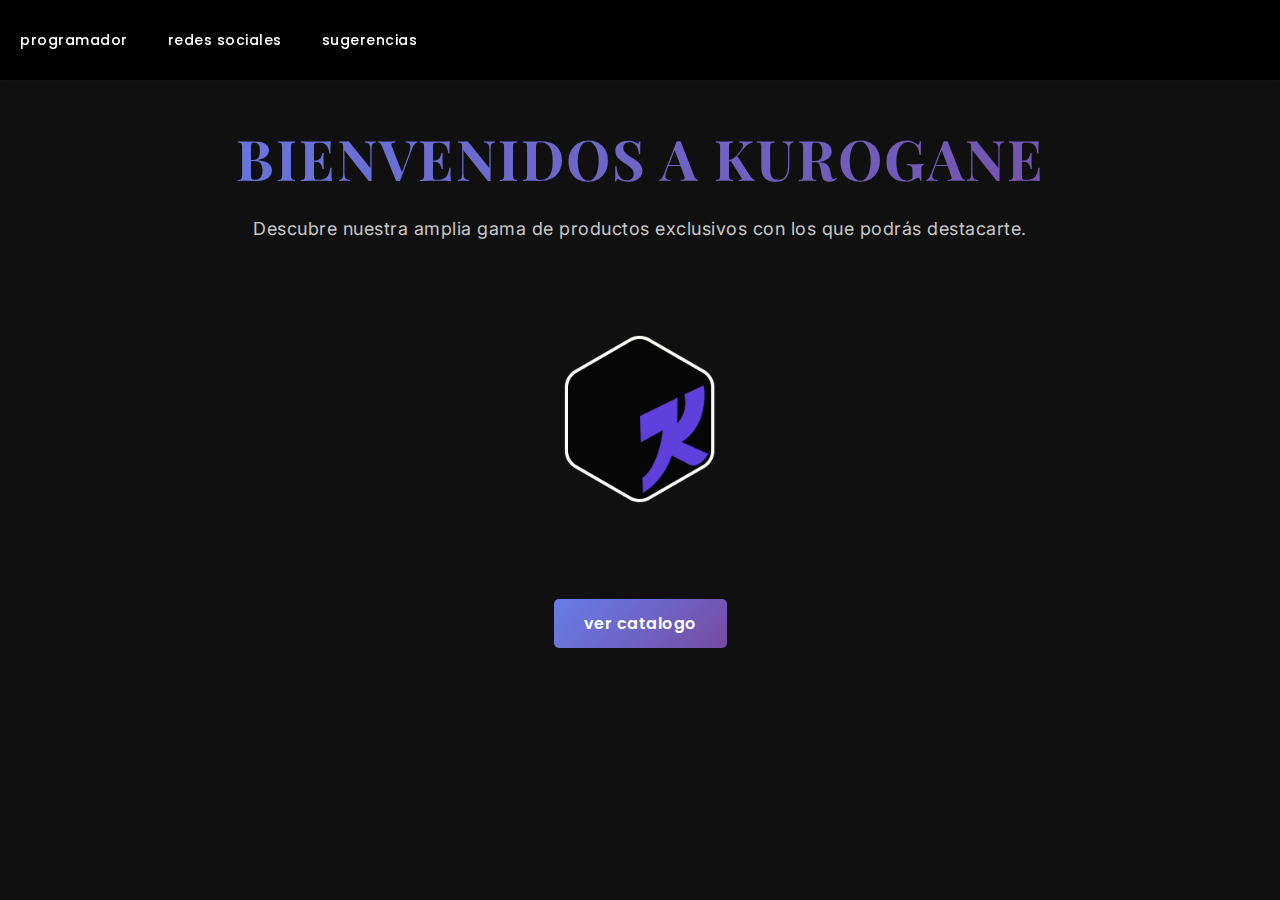
<file: main-containt/index.html>
<!DOCTYPE html>
<html lang="es">
<head>
    <meta charset="UTF-8">
    <meta name="viewport" content="width=device-width, initial-scale=1.0">
    <title>Kurogane</title>
    <link rel="stylesheet" href="../css/styles.css">
    <link rel="stylesheet" href="../css/buttons.css">
    <link rel="stylesheet" href="../css/products.css">
</head>
<body>
    <topbar>
        <input button type="button" value="programador" onclick="window.location.href='https://github.com/SantiBarone'">
        <input button type="button" value="redes sociales" onclick="window.location.href='https://www.instagram.com/_santi.barone_'">
        <input button type="button" value="sugerencias" onclick="window.location.href='https://docs.google.com/forms/d/e/1FAIpQLSeP3cc45g-w4Sb13Xiv4lrL4J3wJnt2VwRmiF7TA0jxYQt3zQ/viewform?usp=publish-editor'">
    </topbar>
    <div>
        <h1>Bienvenidos a Kurogane</h1>
        <p>Descubre nuestra amplia gama de productos exclusivos con los que podrás destacarte.</p>
        <img src="../img/logo caja.png" alt="Kurogane Logo">
        <input type="button" value="ver catalogo" onclick="window.location.href='catalogo.html'">
    </div>
</body>
</html>
</file>
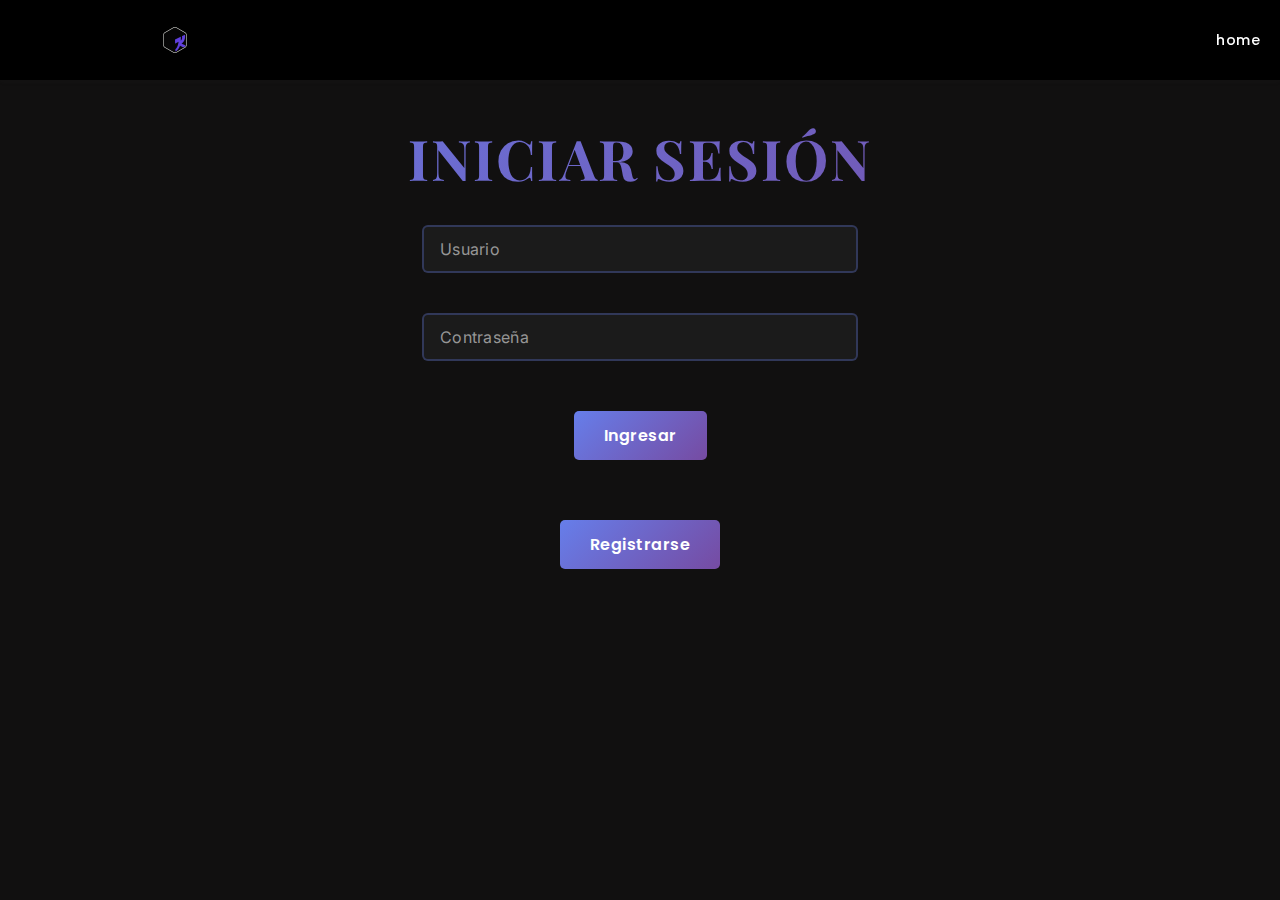
<file: login.html>
<!DOCTYPE html>
<html lang="es">
<head>
    <meta charset="UTF-8">
    <meta name="viewport" content="width=device-width, initial-scale=1.0">
    <title>Kurogane - Login</title>
    <link rel="stylesheet" href="css/styles.css">
    <link rel="stylesheet" href="css/buttons.css">
    <link rel="stylesheet" href="css/forms.css">
</head>
<body>
    <topbar>
        <img src="./img/logo caja.png" alt="Kurogane Logo">
        <input button type="button" value="home" onclick="window.location.href='main-containt/index.html'">
    </topbar>
    <div>
        <h1>Iniciar Sesión</h1>
        <div class="form-container">
            <input type="text" id="usuario" placeholder="Usuario" required>
            <input type="password" id="contraseña" placeholder="Contraseña" required>
            <input type="button" value="Ingresar" onclick="handleLogin()">
            <input type="button" value="Registrarse" onclick="window.location.href='register.html'">
        </div>
    </div>

    <script src="js/index.js"></script>
</body>
</html>
</file>
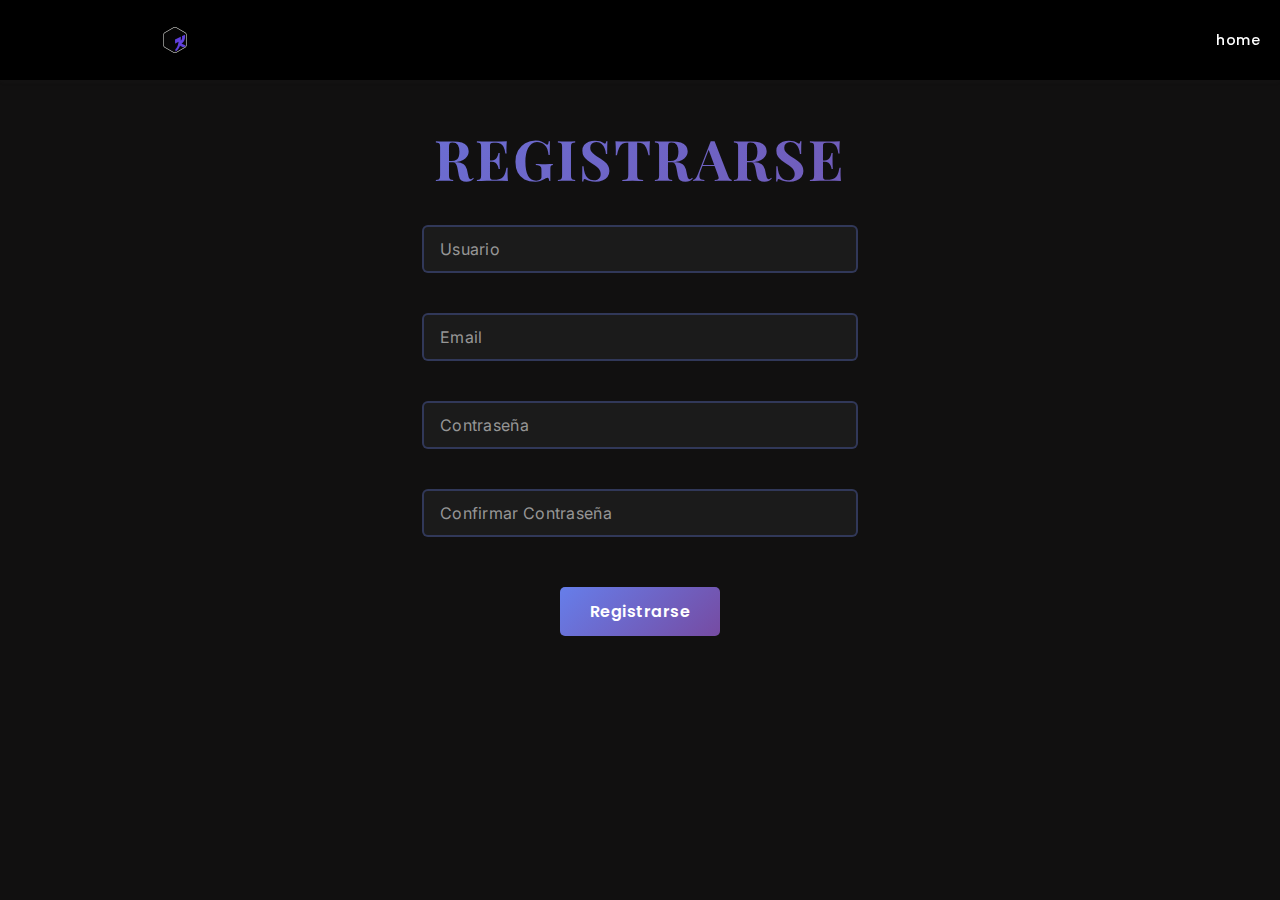
<file: register.html>
<!DOCTYPE html>
<html lang="es">
<head>
    <meta charset="UTF-8">
    <meta name="viewport" content="width=device-width, initial-scale=1.0">
    <title>Kurogane - Registro</title>
    <link rel="stylesheet" href="css/styles.css">
    <link rel="stylesheet" href="css/buttons.css">
    <link rel="stylesheet" href="css/forms.css">
</head>
<body>
    <topbar>
        <img src="./img/logo caja.png" alt="Kurogane Logo">
        <input button type="button" value="home" onclick="window.location.href='main-containt/index.html'">
    </topbar>
    <div>
        <h1>Registrarse</h1>
        <div class="form-container">
            <input type="text" id="usuarioReg" placeholder="Usuario" required>
            <input type="email" id="email" placeholder="Email" required>
            <input type="password" id="contraseñaReg" placeholder="Contraseña" required>
            <input type="password" id="confirmarContraseña" placeholder="Confirmar Contraseña" required>
            <input type="button" value="Registrarse" onclick="handleRegister()">
        </div>

    <script src="js/index.js"></script>
</body>
</html>
</file>
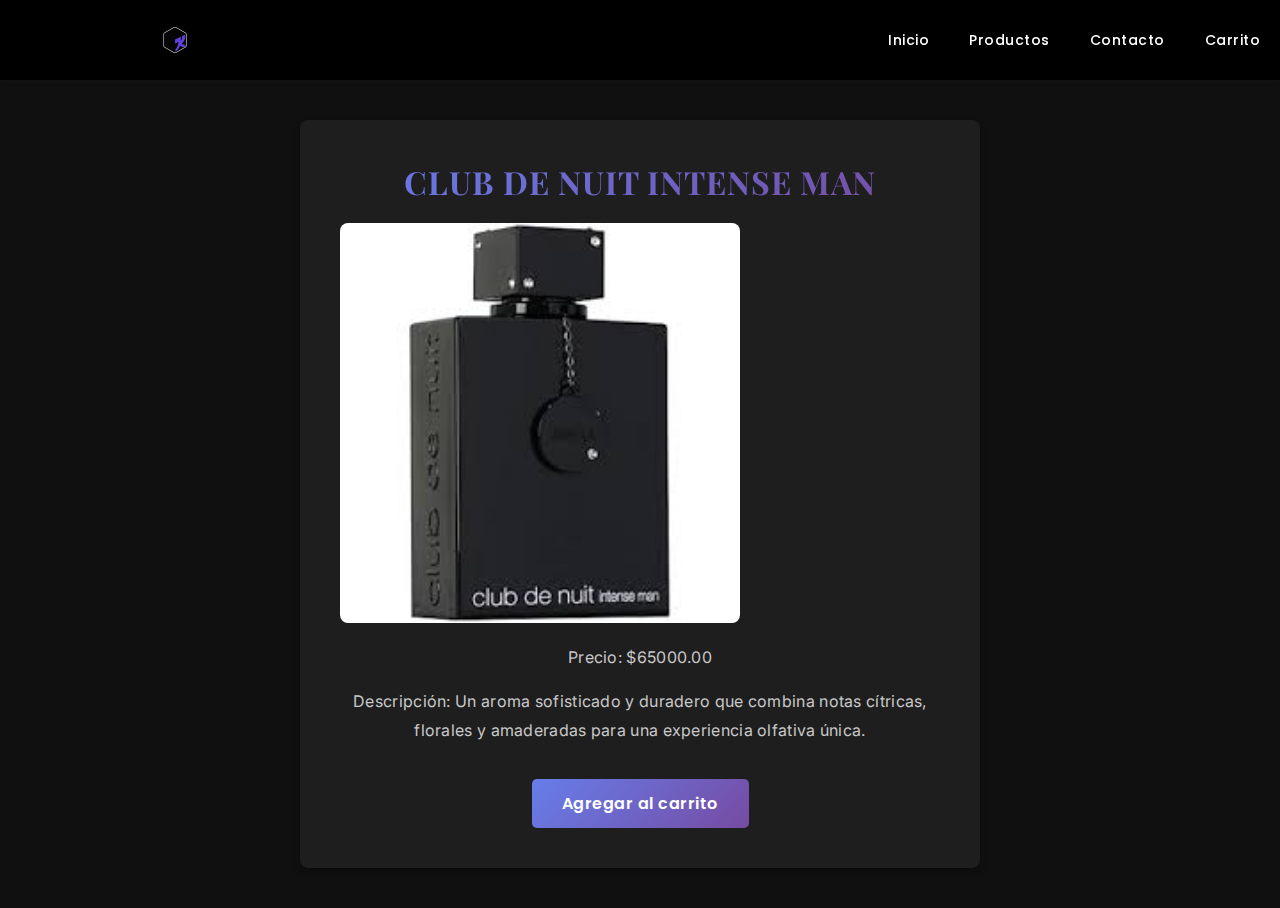
<file: components/perfume1.html>
<!DOCTYPE html>
<html lang="es">
<head>
    <meta charset="UTF-8">
    <meta name="viewport" content="width=device-width, initial-scale=1.0">
    <title>Club de Nuit Intense Man</title>
    <link rel="stylesheet" href="../css/styles.css">
    <link rel="stylesheet" href="../css/buttons.css">
    <link rel="stylesheet" href="../css/products.css">
</head>
<body>
 <topbar>
        <img src="../img/logo caja.png" alt="logo">
        <input button type="button" value="Inicio" onclick="window.location.href='../main-containt/index.html'"> 
        <input button type="button" value="Productos" onclick="window.location.href='../main-containt/catalogo.html'">
        <input button type="button" value="Contacto" onclick="window.location.href='../main-containt/contacto.html'">
        <input button type="button" value="Carrito" onclick="window.location.href='../main-containt/carrito.html'">
    </topbar>
</body>
    <product-detail>
        <h1>Club de nuit intense man</h1>
        <img src="../img/perfume1.jpg" alt="Club de nuit">
        <p>Precio: $65000.00</p>
        <p>Descripción: Un aroma sofisticado y duradero que combina notas cítricas, florales y amaderadas para una experiencia olfativa única.</p>
        <input type="button" value="Agregar al carrito" onclick="window.location.href='../main-containt/carrito.html'">
    </product-detail>
</html>
</file>
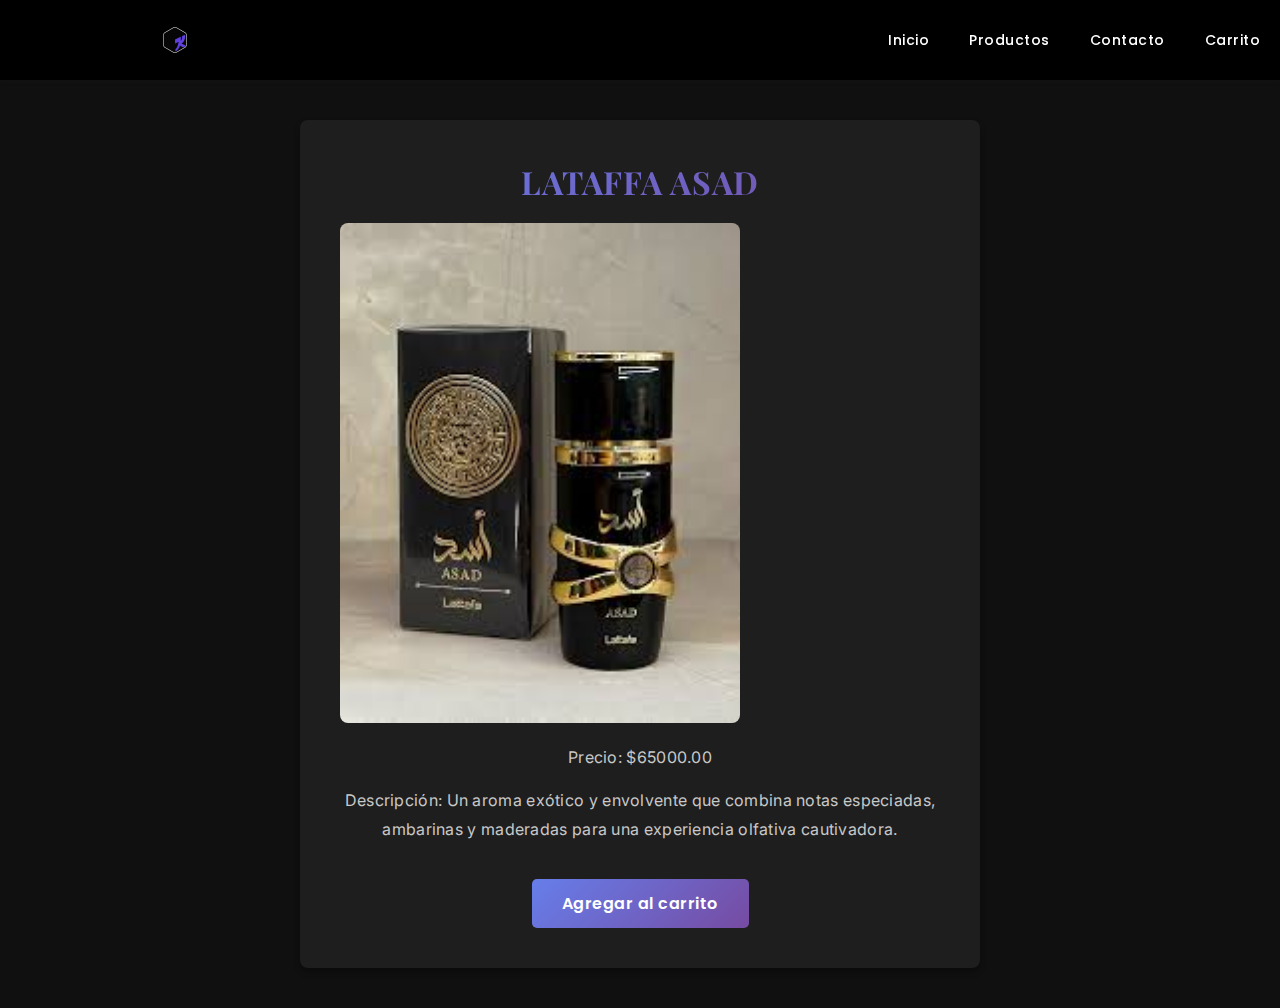
<file: components/perfume2.html>
<!DOCTYPE html>
<html lang="es">
<head>
    <meta charset="UTF-8">
    <meta name="viewport" content="width=device-width, initial-scale=1.0">
    <title>Lataffa Asad</title>
    <link rel="stylesheet" href="../css/styles.css">
    <link rel="stylesheet" href="../css/buttons.css">
    <link rel="stylesheet" href="../css/products.css">
</head>
<body>
 <topbar>
        <img src="../img/logo caja.png" alt="logo">
        <input button type="button" value="Inicio" onclick="window.location.href='../main-containt/index.html'"> 
        <input button type="button" value="Productos" onclick="window.location.href='../main-containt/catalogo.html'">
        <input button type="button" value="Contacto" onclick="window.location.href='../main-containt/contacto.html'">
        <input button type="button" value="Carrito" onclick="window.location.href='../main-containt/carrito.html'">
    </topbar>
</body>
    <product-detail>
        <h1>Lataffa Asad</h1>
        <img src="../img/perfume2.jpg" alt="lataffa Asad">
        <p>Precio: $65000.00</p>
        <p>Descripción: Un aroma exótico y envolvente que combina notas especiadas, ambarinas y maderadas para una experiencia olfativa cautivadora.</p>
        <input type="button" value="Agregar al carrito" onclick="window.location.href='../main-containt/carrito.html'">
    </product-detail>
</html>
</file>
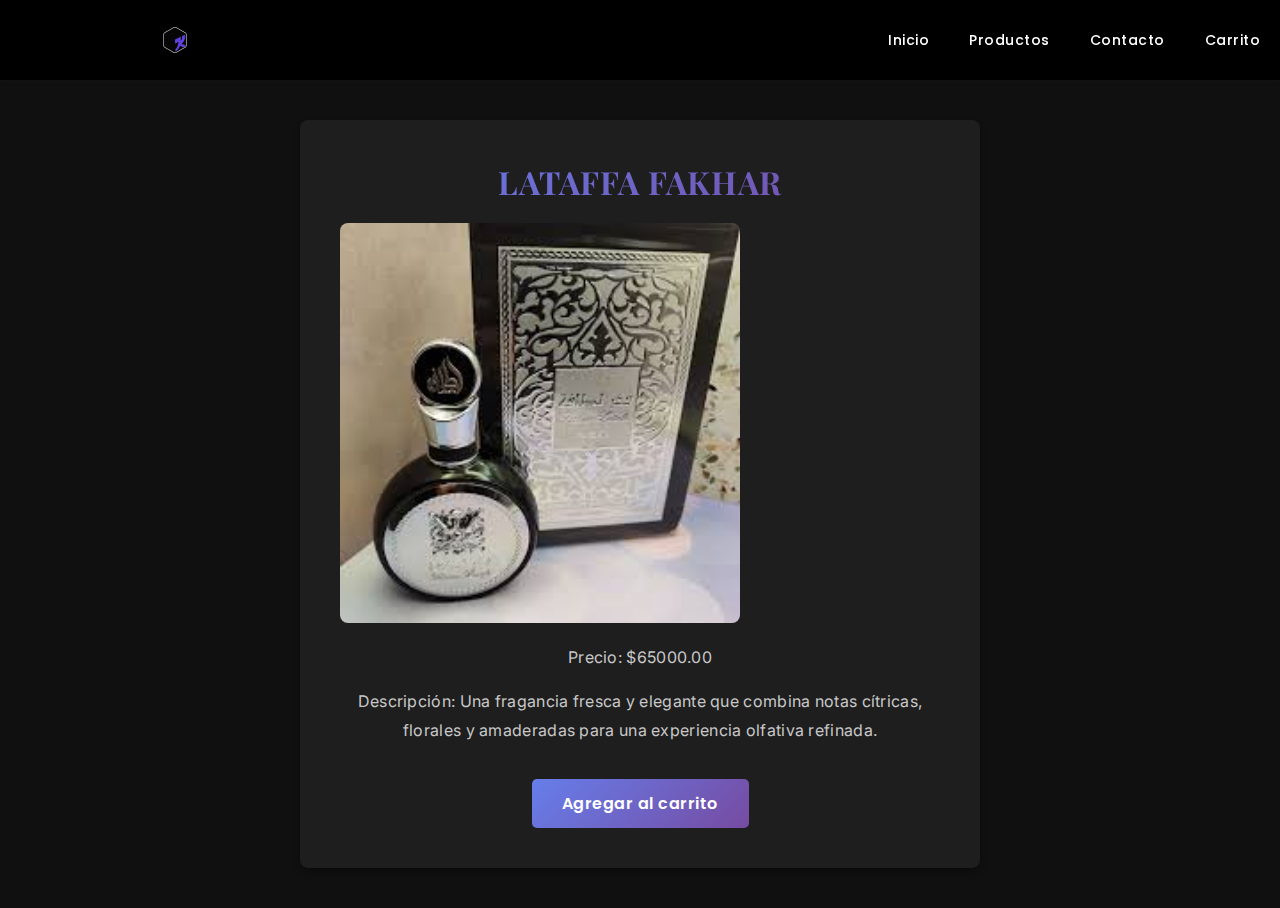
<file: components/perfume3.html>
<!DOCTYPE html>
<html lang="es">
<head>
    <meta charset="UTF-8">
    <meta name="viewport" content="width=device-width, initial-scale=1.0">
    <title>Lataffa Fakhar</title>
    <link rel="stylesheet" href="../css/styles.css">
    <link rel="stylesheet" href="../css/buttons.css">
    <link rel="stylesheet" href="../css/products.css">
</head>
<body>
 <topbar>
        <img src="../img/logo caja.png" alt="logo">
        <input button type="button" value="Inicio" onclick="window.location.href='../main-containt/index.html'"> 
        <input button type="button" value="Productos" onclick="window.location.href='../main-containt/catalogo.html'">
        <input button type="button" value="Contacto" onclick="window.location.href='../main-containt/contacto.html'">
        <input button type="button" value="Carrito" onclick="window.location.href='../main-containt/carrito.html'">
    </topbar>
</body>
    <product-detail>
        <h1>Lataffa Fakhar</h1>
        <img src="../img/perfume3.jpg" alt="lataffa fakhar">
        <p>Precio: $65000.00</p>
        <p>Descripción: Una fragancia fresca y elegante que combina notas cítricas, florales y amaderadas para una experiencia olfativa refinada.</p>
        <input type="button" value="Agregar al carrito" onclick="window.location.href='../main-containt/carrito.html'">
    </product-detail>
</html>
</file>
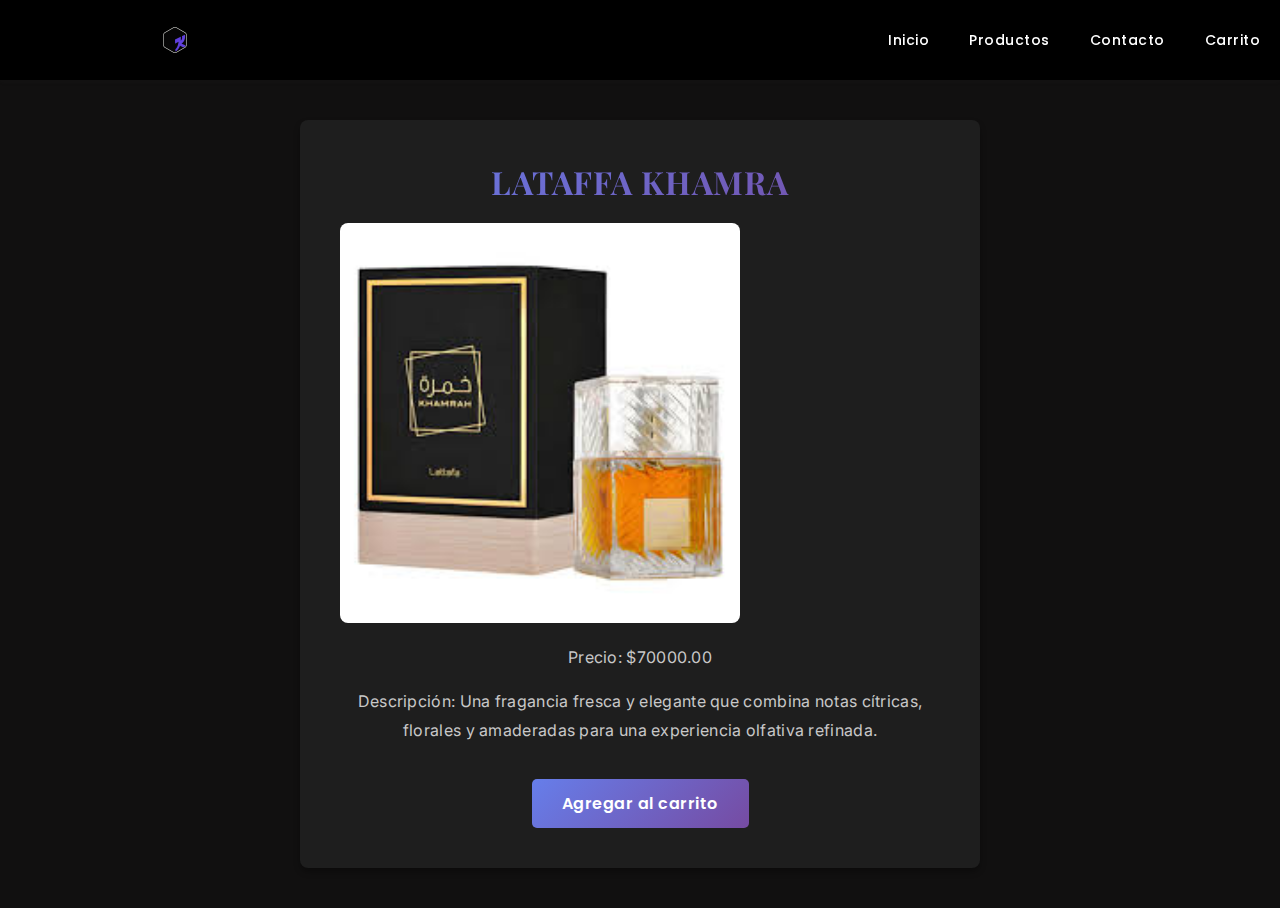
<file: components/perfume4.html>
<!DOCTYPE html>
<html lang="es">
<head>
    <meta charset="UTF-8">
    <meta name="viewport" content="width=device-width, initial-scale=1.0">
    <title>Lataffa Khamra</title>
    <link rel="stylesheet" href="../css/styles.css">
    <link rel="stylesheet" href="../css/buttons.css">
    <link rel="stylesheet" href="../css/products.css">
</head>
<body>
 <topbar>
        <img src="../img/logo caja.png" alt="logo">
        <input button type="button" value="Inicio" onclick="window.location.href='../main-containt/index.html'"> 
        <input button type="button" value="Productos" onclick="window.location.href='../main-containt/catalogo.html'">
        <input button type="button" value="Contacto" onclick="window.location.href='../main-containt/contacto.html'">
        <input button type="button" value="Carrito" onclick="window.location.href='../main-containt/carrito.html'">
    </topbar>
</body>
    <product-contain>
        <h1>Lataffa Khamra</h1>
        <img src="../img/perfume4.jpg" alt="lataffa khamra">
        <p>Precio: $70000.00</p>
        <p>Descripción: Una fragancia fresca y elegante que combina notas cítricas, florales y amaderadas para una experiencia olfativa refinada.</p>
        <input type="button" value="Agregar al carrito" onclick="window.location.href='../main-containt/carrito.html'">
    </product-contain>
</html>
</file>
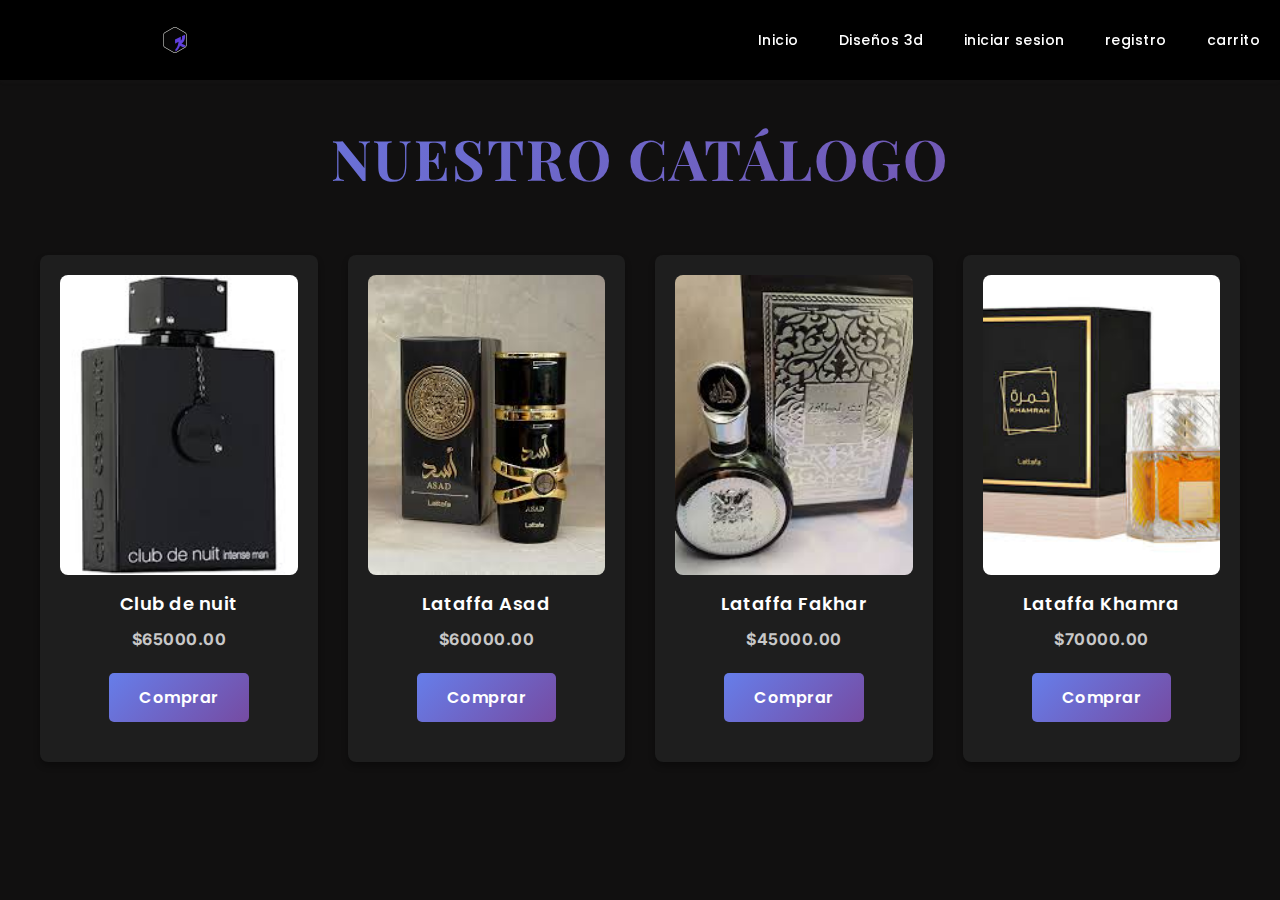
<file: main-containt/catalogo.html>
<!DOCTYPE html>
<html lang="es">
<head>
    <meta charset="UTF-8">
    <meta name="viewport" content="width=device-width, initial-scale=1.0">
    <title>Kurogane</title>
    <link rel="stylesheet" href="../css/styles.css">
    <link rel="stylesheet" href="../css/buttons.css">
    <link rel="stylesheet" href="../css/products.css">
</head>
<body>
    <topbar>
        <img src="../img/logo caja.png" alt="logo">
        <input button type="button" value="Inicio" onclick="window.location.href='index.html'"> 
        <input button type="button" value="Diseños 3d" onclick="window.location.href='catalogo.html'">
        <input button type="button" value="iniciar sesion" onclick="window.location.href='contacto.html'">
        <input button type="button" value="registro" onclick="window.location.href='carrito.html'">
        <input button type="button" value="carrito" onclick="window.location.href='carrito.html'">
    </topbar>

    <h1 style="margin-top: 40px;">Nuestro Catálogo</h1>

   
    <div class="productos-container">
        
        <div class="producto">
            <img src="../img/perfume1.jpg" alt="Club de nuit" class="producto-img">
            <h3 class="producto-nombre">Club de nuit </h3>
            <p class="producto-precio">$65000.00</p>
            <input type="button" value="Comprar" class="btn-comprar" onclick="window.location.href='../components/perfume1.html'">
        </div>

       
        <div class="producto">
            <img src="../img/perfume2.jpg" alt="Lataffa Asad" class="producto-img">
            <h3 class="producto-nombre">Lataffa Asad</h3>
            <p class="producto-precio">$60000.00</p>
            <input type="button" value="Comprar" class="btn-comprar" onclick="window.location.href='../components/perfume2.html'">
        </div>

       
        <div class="producto">
            <img src="../img/perfume3.jpg" alt="Lataffa Fakhar" class="producto-img">
            <h3 class="producto-nombre">Lataffa Fakhar</h3>
            <p class="producto-precio">$45000.00</p>
            <input type="button" value="Comprar" class="btn-comprar" onclick="window.location.href='../components/perfume3.html'">
        </div>

        
        <div class="producto">
            <img src="../img/perfume4.jpg" alt="Lataffa Khamra" class="producto-img">
            <h3 class="producto-nombre">Lataffa Khamra</h3>
            <p class="producto-precio">$70000.00</p>
            <input type="button" value="Comprar" class="btn-comprar" onclick="window.location.href='../components/perfume4.html'">
        </div>

    </div>
    
</body>
</html>
</file>
<file: css/styles.css>
/* ═══════════════════════════════════════════════════════════════ */
/* IMPORTAR FUENTES DE GOOGLE FONTS */
/* ═══════════════════════════════════════════════════════════════ */
@import url('https://fonts.googleapis.com/css2?family=Poppins:wght@300;400;500;600;700;800&family=Inter:wght@300;400;500;600;700&family=Playfair+Display:wght@600;700;800&display=swap');

/* ═══════════════════════════════════════════════════════════════ */
/* ESTILOS PRINCIPALES - Topbar y Body */
/* ═══════════════════════════════════════════════════════════════ */

/* Topbar - Barra de navegación superior */
topbar {
    position: fixed;
    top: 0;
    left: 0;
    right: 0;
    width: 100%;
    background-color: black;
    height: 80px;
    display: flex;
    align-items: center;
    padding: 0;
    z-index: 1000;
    box-shadow: 0 2px 4px rgba(51, 49, 49, 0.1);
}

topbar img {
    width: 50px;
    height: auto;
    position: left;
    margin-left: 150px;
}

/* Body - Página principal */
body {
    padding-top: 80px;
    margin: 0;
    background-color: rgb(17, 16, 16);
    font-family: 'Inter', sans-serif;
}

/* Títulos h1 - Principal (Playfair Display para lujo) */
h1 {
    color: rgb(255, 255, 255);
    position: center;
    font-family: 'Playfair Display', serif;
    text-align: center;
    font-size: 56px;
    font-weight: 700;
    letter-spacing: 2px;
    margin: 40px 0 20px 0;
    text-transform: uppercase;
    background: linear-gradient(135deg, #667eea 0%, #764ba2 100%);
    -webkit-background-clip: text;
    -webkit-text-fill-color: transparent;
    background-clip: text;
}

/* Párrafos - Textos generales (Inter para modernidad) */
p {
    color: rgb(200, 200, 200);
    position: center;
    font-family: 'Inter', sans-serif;
    text-align: center;
    font-size: 18px;
    font-weight: 400;
    line-height: 1.6;
    letter-spacing: 0.5px;
    margin: 15px 0;
}

/* Imágenes generales */
img {
    display: block;
    margin-left: auto;
    margin-right: auto;
    width: 25%;
}

/* Títulos h2 - Secundarios (Poppins) */
h2 {
    color: rgb(255, 255, 255);
    font-family: 'Poppins', sans-serif;
    font-size: 32px;
    font-weight: 600;
    letter-spacing: 1px;
    margin: 30px 0 15px 0;
}

/* Títulos h3 - Terciarios (Poppins) */
h3 {
    color: rgb(220, 220, 220);
    font-family: 'Poppins', sans-serif;
    font-size: 22px;
    font-weight: 500;
    letter-spacing: 0.5px;
}
</file>
<file: css/buttons.css>
/* ═══════════════════════════════════════════════════════════════ */
/* BOTONES - Todos los estilos de botones */
/* ═══════════════════════════════════════════════════════════════ */

/* Botones en topbar */
topbar button {
    background: none;
    color: white;
    border: none;
    outline: none;
    padding: 10px 15px;
    margin: 0 5px;
    cursor: pointer;
    font-size: 14px;
    text-decoration: none;
    font-family: 'Poppins', sans-serif;
    font-weight: 500;
    transition: all 0.3s ease;
}

topbar input[type="button"] {
    background: none;
    color: white;
    border: none;
    outline: none;
    padding: 10px 15px;
    margin: 0 5px;
    cursor: pointer;
    font-size: 14px;
    text-decoration: none;
    font-family: 'Poppins', sans-serif;
    font-weight: 500;
    transition: all 0.3s ease;
    letter-spacing: 0.5px;
}

topbar button:hover {
    text-decoration: underline;
    color: #667eea;
}

topbar input[type="button"]:hover {
    text-decoration: underline;
    color: #667eea;
}

/* Botones en divs normales (contenido) */
div input[type="button"] {
    background: linear-gradient(135deg, #667eea 0%, #764ba2 100%);
    color: white;
    border: none;
    outline: none;
    padding: 12px 30px;
    margin: 20px auto;
    cursor: pointer;
    font-size: 16px;
    border-radius: 5px;
    font-weight: 600;
    display: block;
    font-family: 'Poppins', sans-serif;
    letter-spacing: 0.5px;
    transition: all 0.3s ease;
}

div input[type="button"]:hover {
    background: linear-gradient(135deg, #764ba2 0%, #667eea 100%);
    transform: scale(1.05);
    box-shadow: 0 8px 20px rgba(102, 126, 234, 0.4);
}

/* Botón de comprar productos */
.btn-comprar {
    background: linear-gradient(135deg, #667eea 0%, #764ba2 100%);
    color: white;
    border: none;
    padding: 12px 30px;
    font-size: 16px;
    border-radius: 5px;
    cursor: pointer;
    transition: all 0.3s ease;
    font-weight: 600;
    outline: none;
    font-family: 'Poppins', sans-serif;
    letter-spacing: 0.5px;
}

.btn-comprar:hover {
    background: linear-gradient(135deg, #764ba2 0%, #667eea 100%);
    transform: scale(1.05);
    box-shadow: 0 8px 20px rgba(102, 126, 234, 0.4);
}

/* Botones en detalles de producto */
product-detail input[type="button"], product-contain input[type="button"] {
    background: linear-gradient(135deg, #667eea 0%, #764ba2 100%);
    color: white;
    border: none;
    padding: 12px 30px;
    font-size: 16px;
    border-radius: 5px;
    cursor: pointer;
    transition: all 0.3s ease;
    font-weight: 600;
    outline: none;
    margin-top: 20px;
    font-family: 'Poppins', sans-serif;
    letter-spacing: 0.5px;
}

product-detail input[type="button"]:hover, product-contain input[type="button"]:hover {
    background: linear-gradient(135deg, #764ba2 0%, #667eea 100%);
    transform: scale(1.05);
    box-shadow: 0 8px 20px rgba(102, 126, 234, 0.4);
}
</file>
<file: css/products.css>
/* ═══════════════════════════════════════════════════════════════ */
/* CONTENEDORES DE PRODUCTOS - Grilla y detalles */
/* ═══════════════════════════════════════════════════════════════ */

/* Contenedor de productos (grilla) */
.productos-container {
    display: grid;
    grid-template-columns: repeat(auto-fit, minmax(250px, 1fr));
    gap: 30px;
    padding: 40px 20px;
    max-width: 1200px;
    margin: 0 auto;
}

/* Cada producto individual */
.producto {
    background-color: rgb(30, 30, 30);
    border-radius: 8px;
    padding: 20px;
    text-align: center;
    box-shadow: 0 4px 6px rgba(0, 0, 0, 0.3);
    transition: transform 0.3s ease, box-shadow 0.3s ease;
}

.producto:hover {
    transform: translateY(-5px);
    box-shadow: 0 8px 12px rgba(255, 255, 255, 0.2);
}

/* Imagen del producto */
.producto-img {
    width: 100%;
    height: 300px;
    object-fit: cover;
    border-radius: 8px;
    margin-bottom: 15px;
}

/* Nombre del producto */
.producto-nombre {
    color: rgb(255, 255, 255);
    font-size: 18px;
    margin: 10px 0;
    font-family: 'Poppins', sans-serif;
    font-weight: 600;
    letter-spacing: 0.5px;
}

/* Precio del producto */
.producto-precio {
    color: rgb(200, 200, 200);
    font-size: 16px;
    margin: 10px 0 20px 0;
    font-weight: bold;
    font-family: 'Inter', sans-serif;
}

/* Contenedores de detalles de producto */
product-detail, product-contain {
    display: block;
    background-color: rgb(30, 30, 30);
    border-radius: 8px;
    padding: 40px;
    max-width: 600px;
    margin: 40px auto;
    text-align: center;
    box-shadow: 0 4px 6px rgba(0, 0, 0, 0.3);
}

product-detail h1, product-contain h1 {
    color: rgb(255, 255, 255);
    font-size: 32px;
    margin: 0 0 20px 0;
    font-family: 'Playfair Display', serif;
    font-weight: 700;
    letter-spacing: 1px;
}

product-detail img, product-contain img {
    width: 100%;
    max-width: 400px;
    height: auto;
    border-radius: 8px;
    margin: 20px 0;
}

product-detail p, product-contain p {
    color: rgb(200, 200, 200);
    font-size: 16px;
    margin: 15px 0;
    font-family: 'Inter', sans-serif;
    line-height: 1.8;
    letter-spacing: 0.3px;
}

/* Responsive para móviles */
@media (max-width: 768px) {
    .productos-container {
        grid-template-columns: repeat(auto-fit, minmax(150px, 1fr));
        gap: 15px;
        padding: 20px 10px;
    }
    
    .producto {
        padding: 15px;
    }
    
    .producto-img {
        height: 200px;
    }
    
    .producto-nombre {
        font-size: 14px;
    }
}
</file>
<file: css/forms.css>
/* ═══════════════════════════════════════════════════════════════ */
/* FORMULARIOS - Estilos para inputs de texto y email */
/* ═══════════════════════════════════════════════════════════════ */

/* Inputs generales */
input[type="text"],
input[type="email"],
input[type="password"] {
    width: 100%;
    max-width: 400px;
    padding: 12px 16px;
    margin: 10px auto;
    border: 2px solid rgba(102, 126, 234, 0.3);
    background-color: rgba(30, 30, 30, 0.8);
    color: rgb(255, 255, 255);
    font-family: 'Inter', sans-serif;
    font-size: 16px;
    border-radius: 6px;
    transition: all 0.3s ease;
    display: block;
    letter-spacing: 0.3px;
}

/* Placeholder elegante */
input[type="text"]::placeholder,
input[type="email"]::placeholder,
input[type="password"]::placeholder {
    color: rgb(150, 150, 150);
    font-family: 'Inter', sans-serif;
}

/* Focus elegante */
input[type="text"]:focus,
input[type="email"]:focus,
input[type="password"]:focus {
    outline: none;
    border: 2px solid #667eea;
    background-color: rgba(30, 30, 30, 1);
    box-shadow: 0 0 15px rgba(102, 126, 234, 0.3);
}

/* Hover */
input[type="text"]:hover,
input[type="email"]:hover,
input[type="password"]:hover {
    border: 2px solid rgba(102, 126, 234, 0.6);
}

/* Contenedor de formulario */
.form-container {
    display: flex;
    flex-direction: column;
    align-items: center;
    gap: 20px;
}

/* Para grupos de inputs */
.form-group {
    width: 100%;
    display: flex;
    flex-direction: column;
    align-items: center;
}

/* Responsive para móviles */
@media (max-width: 768px) {
    input[type="text"],
    input[type="email"],
    input[type="password"] {
        max-width: 300px;
        padding: 10px 14px;
        font-size: 14px;
    }
}
</file>
